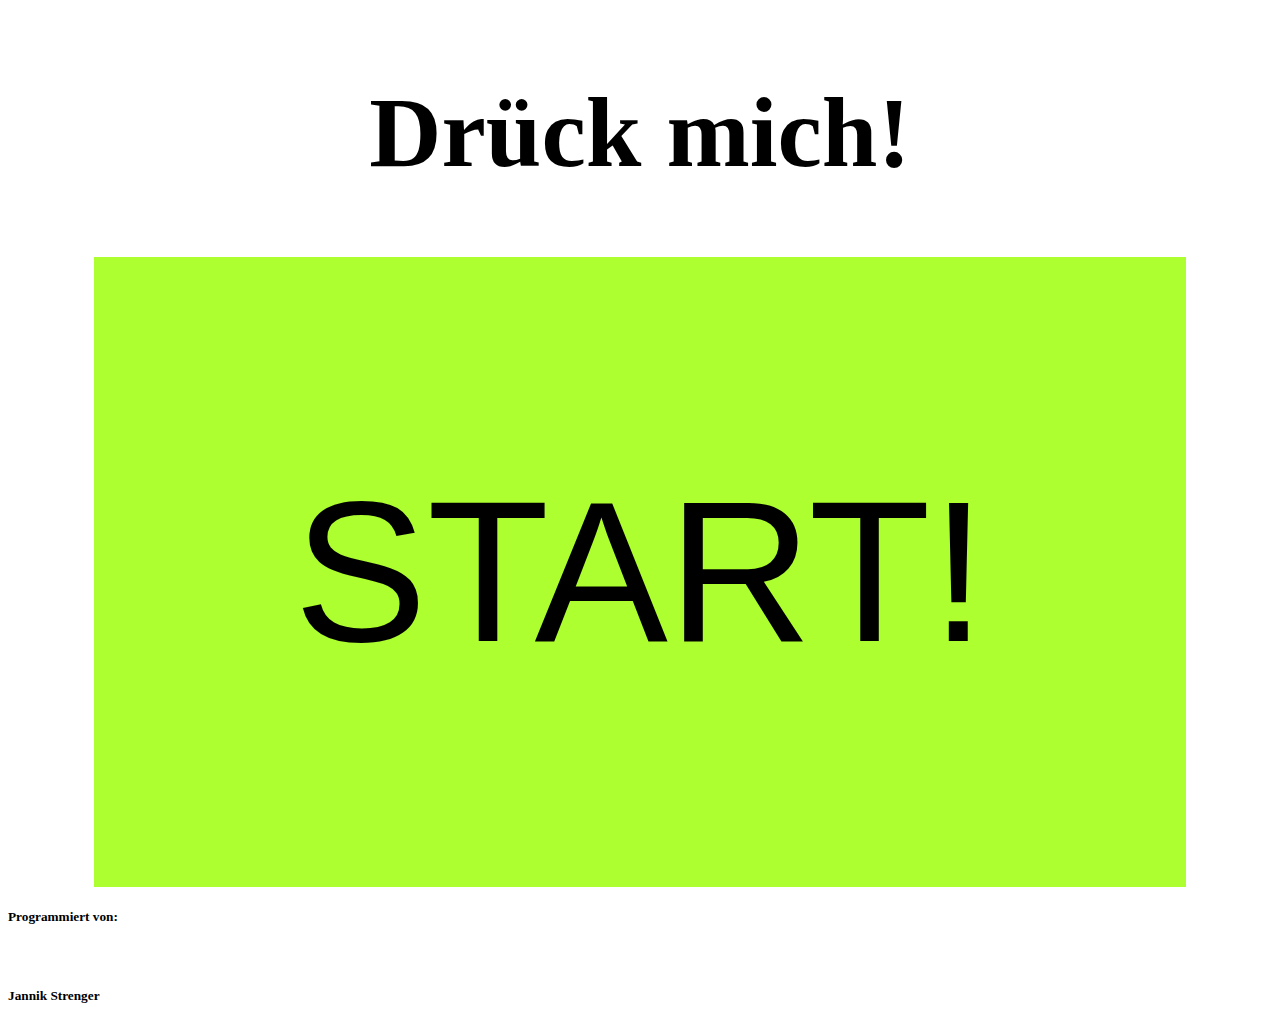
<file: index.html>
<!DOCTYPE html>
<html lang="de">
<head>
    <meta charset="UTF-8">
    <meta name="viewport" content="width=device-width, initial-scale=1.0">
    <title>Drück mich!</title>
    <link rel="stylesheet" href="style.css">
    <script language="javascript" type="text/javascript" src="script.js"></script>
    <link rel="preconnect" href="https://fonts.googleapis.com">
    <link rel="preconnect" href="https://fonts.gstatic.com" crossorigin>
    <link href="https://fonts.googleapis.com/css2?family=Roboto+Mono:ital,wght@0,100..700;1,100..700&display=swap" rel="stylesheet">
</head>
<body> 
    <div class="H1"><h1 class="h1">Drück mich!</h1></div>
    <div class="button"><button class="START" onclick="go()">START!</button></div>
   </div>
    <div class="h5">
     <div><h5>Programmiert von:</h5></div>
     <br>
     <div><h5>Jannik Strenger</h5></div>
    </div>
</body>
</html>
</file>
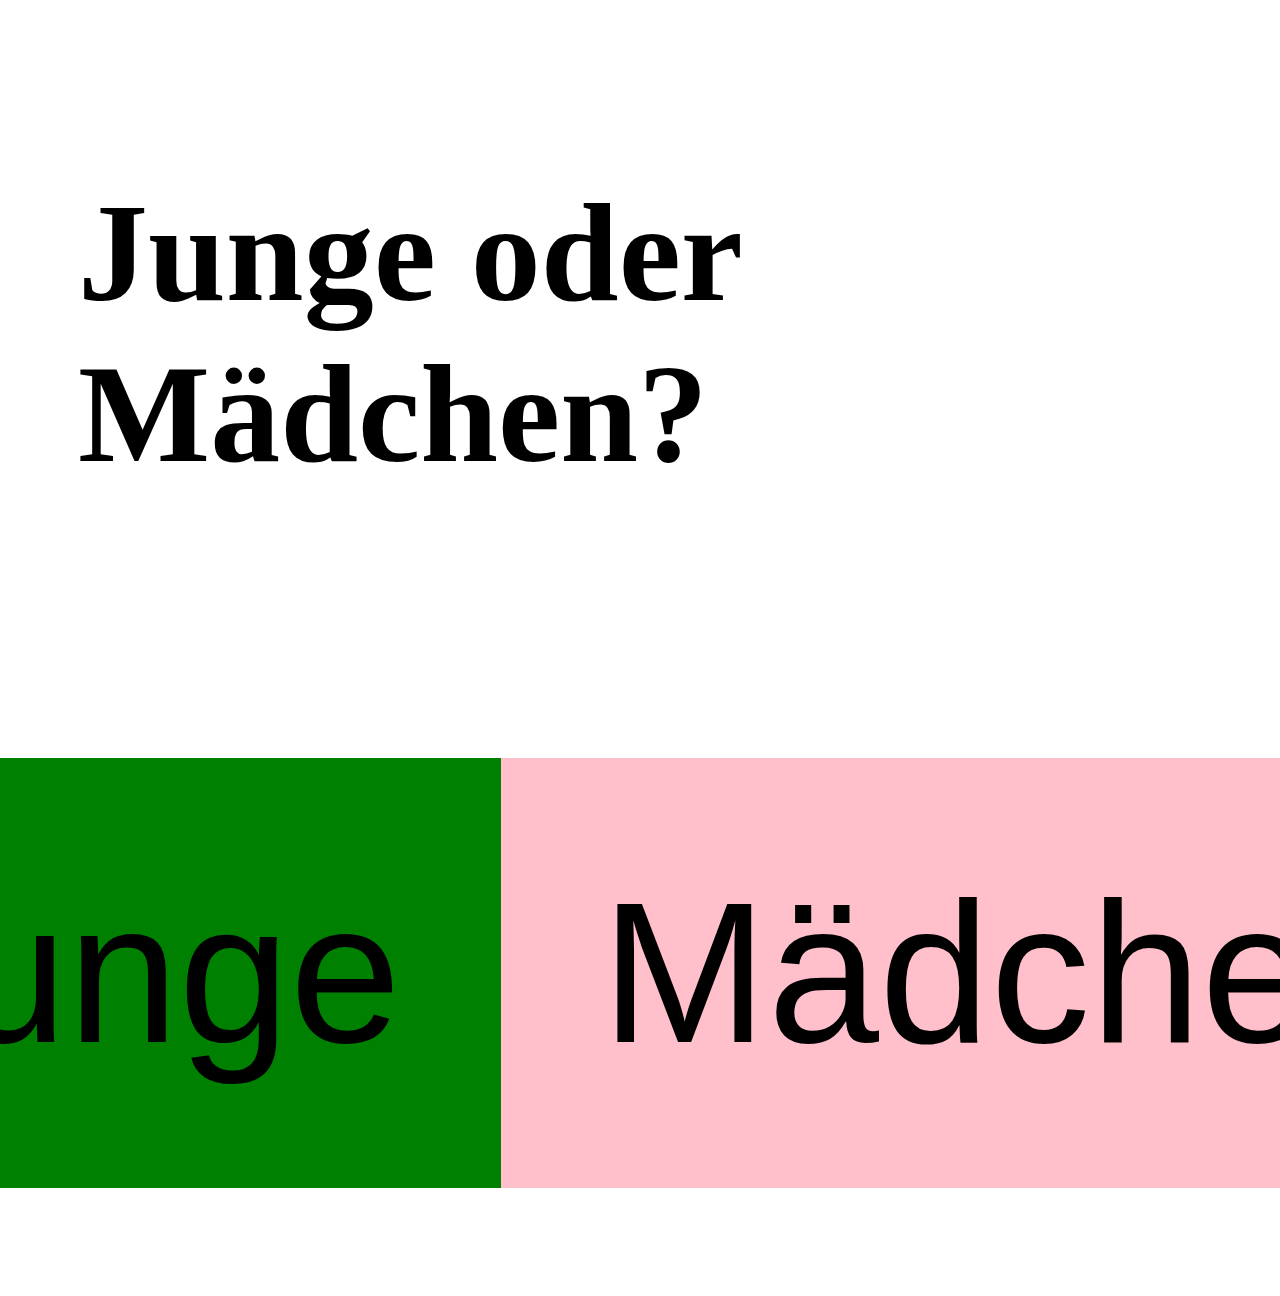
<file: index1.html>
<!DOCTYPE html>
<html lang="de">
<head>
    <meta charset="UTF-8">
    <meta name="viewport" content="width=device-width, initial-scale=1.0">
    <title>Erste Frage</title>
    <link rel="stylesheet" href="style1.css">
    <script language="javascript" type="text/javascript" src="script1.js"></script>
    <link rel="preconnect" href="https://fonts.googleapis.com">
    <link rel="preconnect" href="https://fonts.gstatic.com" crossorigin>
    <link href="https://fonts.googleapis.com/css2?family=Roboto+Mono:ital,wght@0,100..700;1,100..700&display=swap" rel="stylesheet">
</head>
<body> 
    <div class="h1"><h1>Junge oder Mädchen?</h1></div>
    <div class="buttons">
     <div class="jb"><button class="JB" onclick="J()">Junge</button></div>
     <div class="mb"><button class="MB" onclick="M()">Mädchen</button></div>
    </div>
   
    
</body>
</html>
</file>
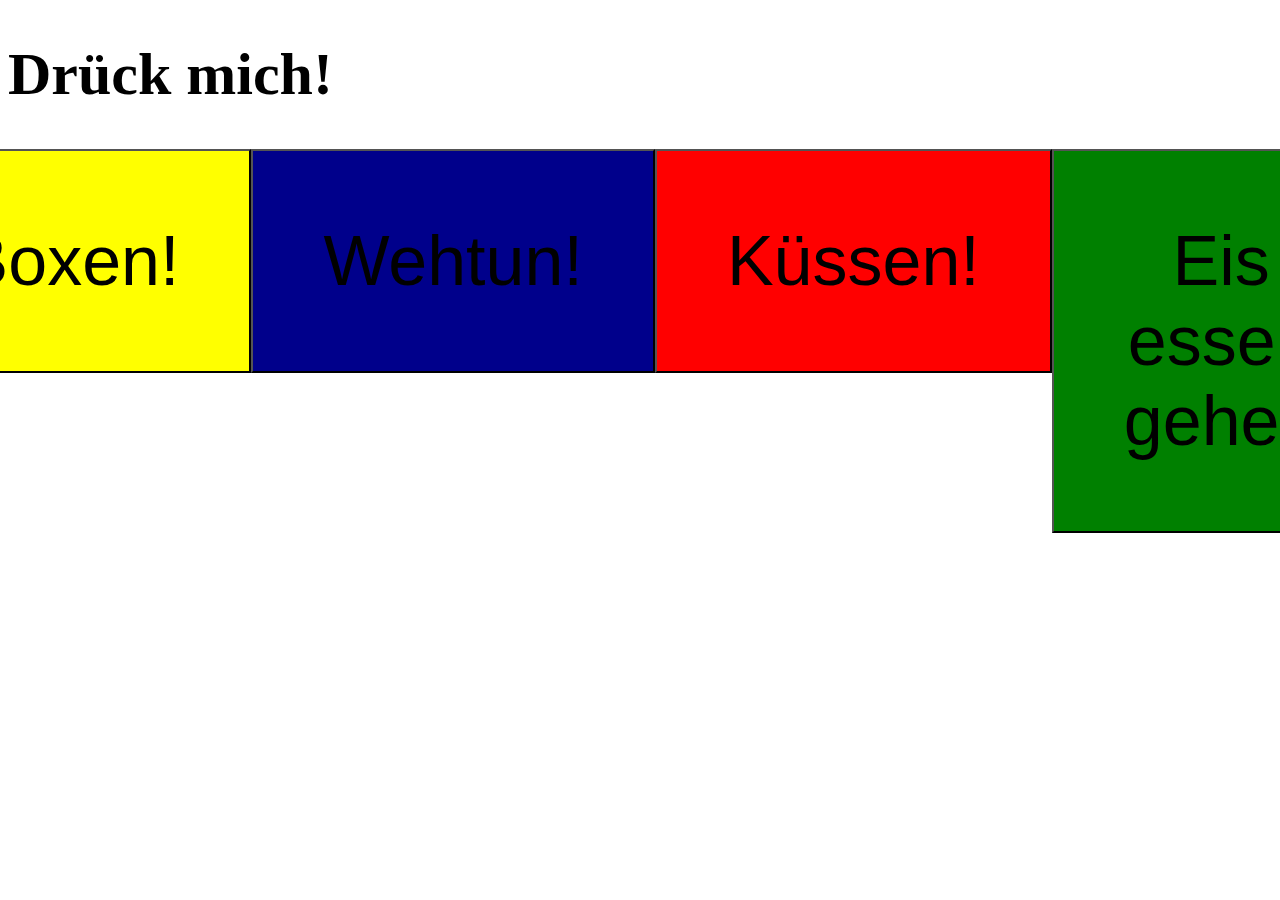
<file: index2.html>
<!DOCTYPE html>
<html lang="de">
<head>
    <meta charset="UTF-8">
    <meta name="viewport" content="width=device-width, initial-scale=1.0">
    <title>Zweite Frage</title>
    <link rel="stylesheet" href="style2.css">
    <script language="javascript" type="text/javascript" src="script2.js"></script>
    <link rel="preconnect" href="https://fonts.googleapis.com">
    <link rel="preconnect" href="https://fonts.gstatic.com" crossorigin>
    <link href="https://fonts.googleapis.com/css2?family=Roboto+Mono:ital,wght@0,100..700;1,100..700&display=swap" rel="stylesheet">
</head>
<body> 
    <div class="H1"><h1 class="h1">Drück mich!</h1></div>
    <div class="BUTTONS">
     <div class="button1"><button class="Boxen" onclick="Boxen()">Boxen!</button></div>
     <div class="button2"><button class="Wehtun" onclick="Wehtun()">Wehtun!</button></div>
     <div class="button3"><button class="Küssen" onclick="Küssen()">Küssen!</button></div>
     <div class="button4"><button class="Eis" onclick="Eis()">Eis essen gehen</button></div>
    </div>
   
    
</body>
</html>
</file>
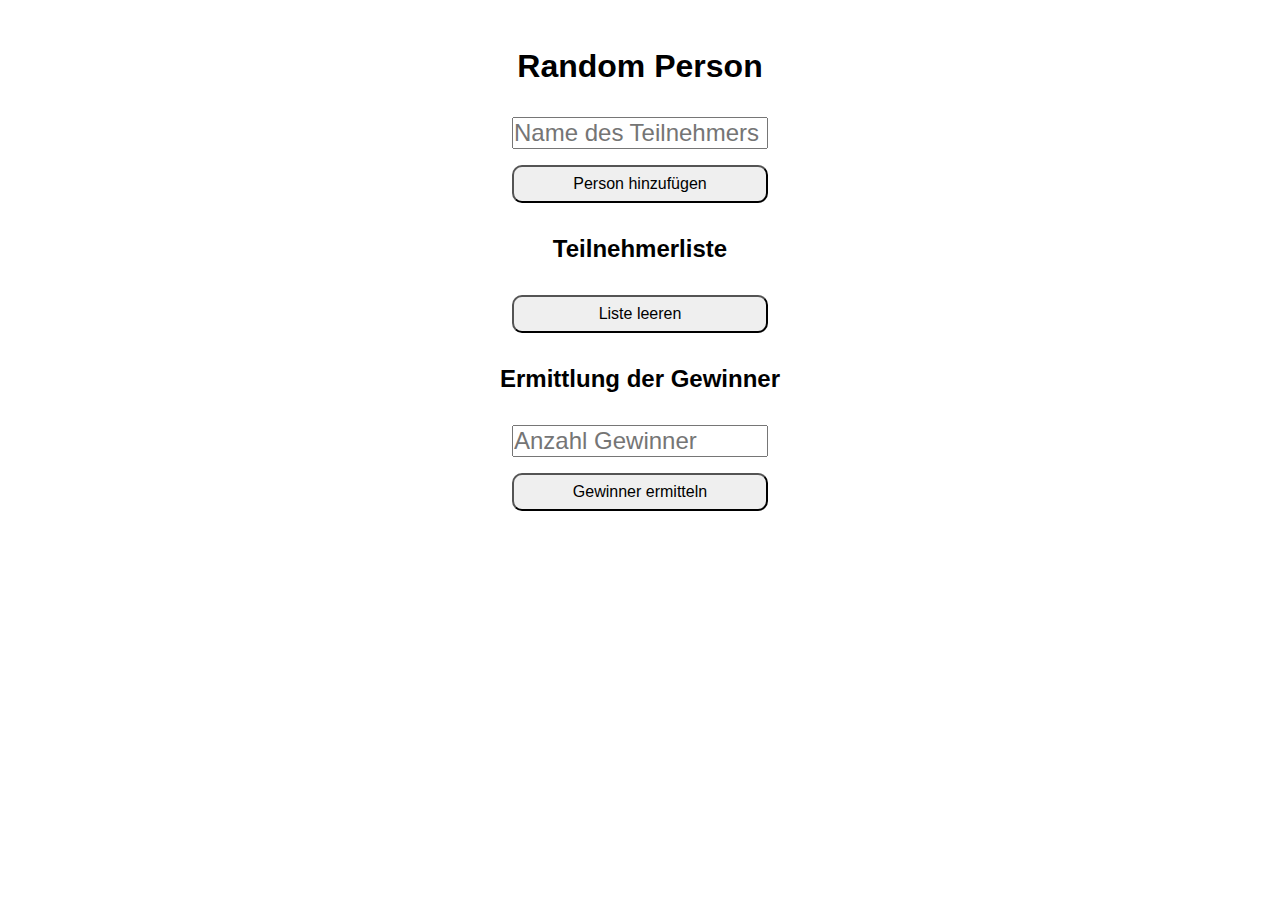
<file: index3.html>
<!DOCTYPE html>
<html lang="en">
	<head>
		<meta charset="UTF-8" />
		<meta http-equiv="X-UA-Compatible" content="IE=edge" />
		<meta name="viewport" content="width=device-width, initial-scale=1.0" />
		<link rel="stylesheet" href="style3.css" />
		<title>Random</title>
	</head>
	<body>
		<h1>Random Person</h1>
		<input type="text" id="teilnehmer" placeholder="Name des Teilnehmers" />
		<button id="knopf">Person hinzufügen</button>

		<h2>Teilnehmerliste</h2>
		<ul id="teilnehmerliste"></ul>
		<button id="loeschen">Liste leeren</button>

		<h2>Ermittlung der Gewinner</h2>
		<input type="text" id="anzahlGewinner" placeholder="Anzahl Gewinner" />
		<button id="ermitteln">Gewinner ermitteln</button><br />

		<script src="script3.js" prevent></script>
	</body>
</html>
</file>
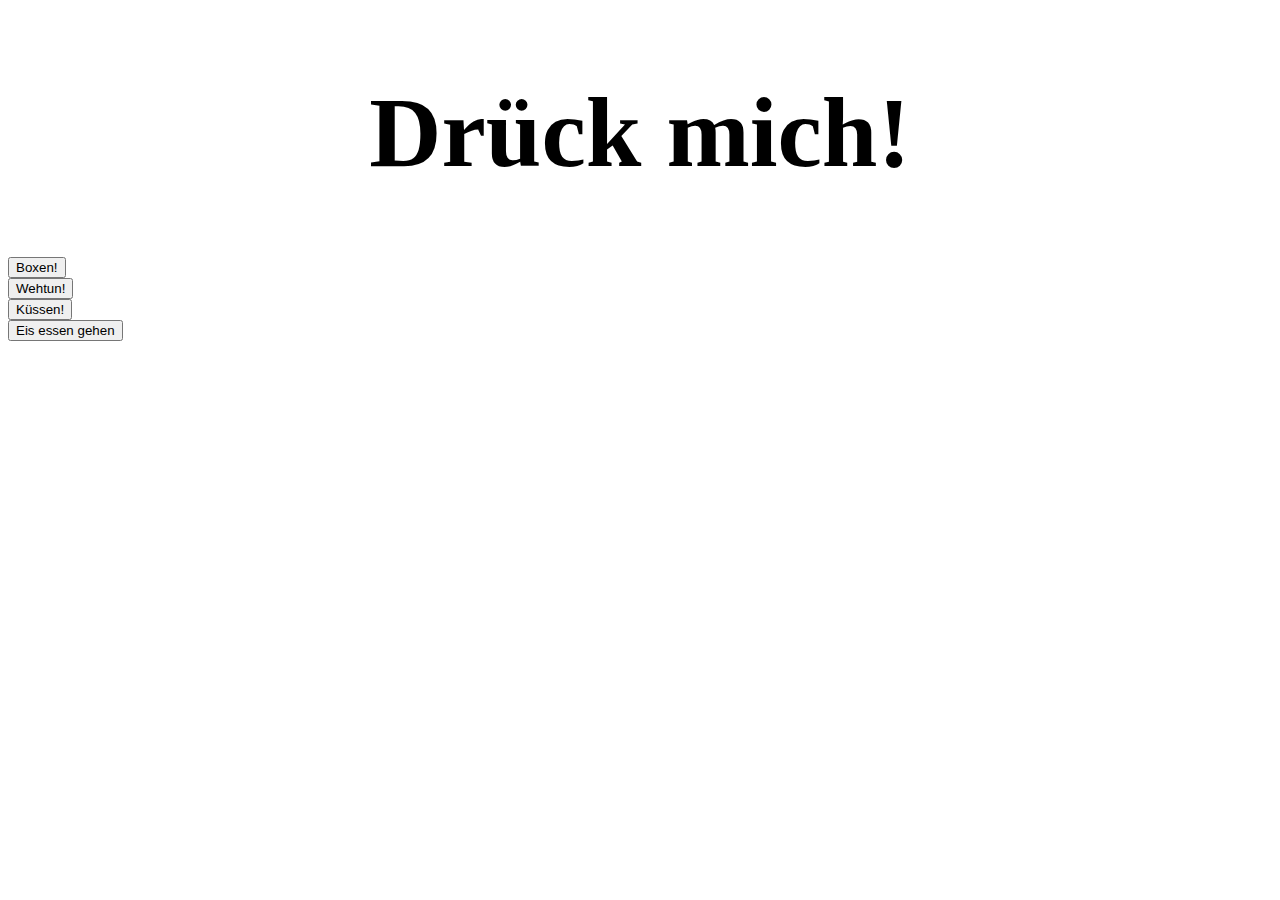
<file: index4.html>
<!DOCTYPE html>
<html lang="de">
<head>
    <meta charset="UTF-8">
    <meta name="viewport" content="width=device-width, initial-scale=1.0">
    <title>Zweite Frage</title>
    <link rel="stylesheet" href="style.css">
    <script language="javascript" type="text/javascript" src="script.js"></script>
    <link rel="preconnect" href="https://fonts.googleapis.com">
    <link rel="preconnect" href="https://fonts.gstatic.com" crossorigin>
    <link href="https://fonts.googleapis.com/css2?family=Roboto+Mono:ital,wght@0,100..700;1,100..700&display=swap" rel="stylesheet">
</head>
<body> 
    <div class="H1"><h1 class="h1">Drück mich!</h1></div>
    <div class="BUTTONS">
     <div class="button1"><button class="Boxen" onclick="Boxen()">Boxen!</button></div>
     <div class="button2"><button class="Wehtun" onclick="Wehtun()">Wehtun!</button></div>
     <div class="button3"><button class="Küssen" onclick="Küssen()">Küssen!</button></div>
     <div class="button4"><button class="Eis" onclick="Eis()">Eis essen gehen</button></div>
    </div>
   
    
</body>
</html>
</file>
<file: style.css>
.START {
    background-color: greenyellow;
    border: none;
    color: black;
    text-align: center;
    text-decoration: none;
    font-size: 200px;
    padding: 200px;
    display: flex;
    justify-content: center;
    
    
  }
.h1 { color: black;
        font-size: 100px;}
.Start { display: flex;
         justify-content: center;
        }
.button  { display: flex;
    justify-content: center;
   }
.H1 { display: flex;
    justify-content: center;
   }
.h5 .h1 { 
color: black;
font-size: 10px;}
</file>
<file: style1.css>
.buttons {
  padding: 100px;
  display: flex;
  justify-content: center;
  
  
}
.JB {
  background-color: green;
  border: none;
  color: black;
  text-align: center;
  text-decoration: none;
  font-size: 200px;
  padding: 100px;
  display: flex;
  justify-content: center;
  
  
}
.MB {
  background-color: pink;
  border: none;
  color: black;
  text-align: center;
  text-decoration: none;
  font-size: 200px;
  padding: 100px;
  display: flex;
  justify-content: center;
}
.h1 { 
  color: black;
  font-size: 70px;
  padding: 70px;





}
</file>
<file: style2.css>
.Boxen { 
font-size: 70px;
padding: 70px;
background-color: yellow;
}
.Eis { 
    font-size: 70px;
    padding: 70px;
    background-color: green;
}
.Küssen { 
    font-size: 70px;
    padding: 70px;
    background-color: red;
}

.Wehtun { 
    font-size: 70px;
    padding: 70px;
    background-color: darkblue;
}
.BUTTONS { 
display: flex;
justify-content: center;
padding: auto;
}
.H1 { 
font-size: 30px;
color: black;
padding-right: 100px;
}
</file>
<file: style3.css>
/* === Small CSS Reset === */
*{
    margin: 0;
    padding: 0;
}
*, *::after, *::before{
    box-sizing: border-box;
}

body {
    background-color: white;
    display: flex;
    justify-content: center;
    align-items: center;
    flex-direction: column;
}
h1 {
    font-size: 2rem;
    margin-bottom: 2rem;
    font-family: 'Segoe UI', Tahoma, Geneva, Verdana, sans-serif;
    margin-top: 3rem;
}

h2 {
    font-size: 1.5rem;
    margin-bottom: 2rem;
    font-family: 'Segoe UI', Tahoma, Geneva, Verdana, sans-serif;
}

input {
    font-size: 1.5rem;
    margin-bottom: 1rem;
    width: 20vw;
}
.delete {
    padding-left:20px;
    cursor:pointer;
}

button {
    margin-bottom: 2rem;
    font-size: 1rem;
    padding: .5rem;
    border-radius: 10px;
    width: 20vw;
}

.output{
    font-size: 1.5rem;
    font-family: 'Segoe UI', Tahoma, Geneva, Verdana, sans-serif;
    margin-bottom: 1rem;
}

ul li{
    font-size: 1rem;
    list-style: none;
}

span{
 font-size: 2rem;
 font-family: 'Segoe UI', Tahoma, Geneva, Verdana, sans-serif;
}

.x {
    font-size: 2rem;
}
</file>
